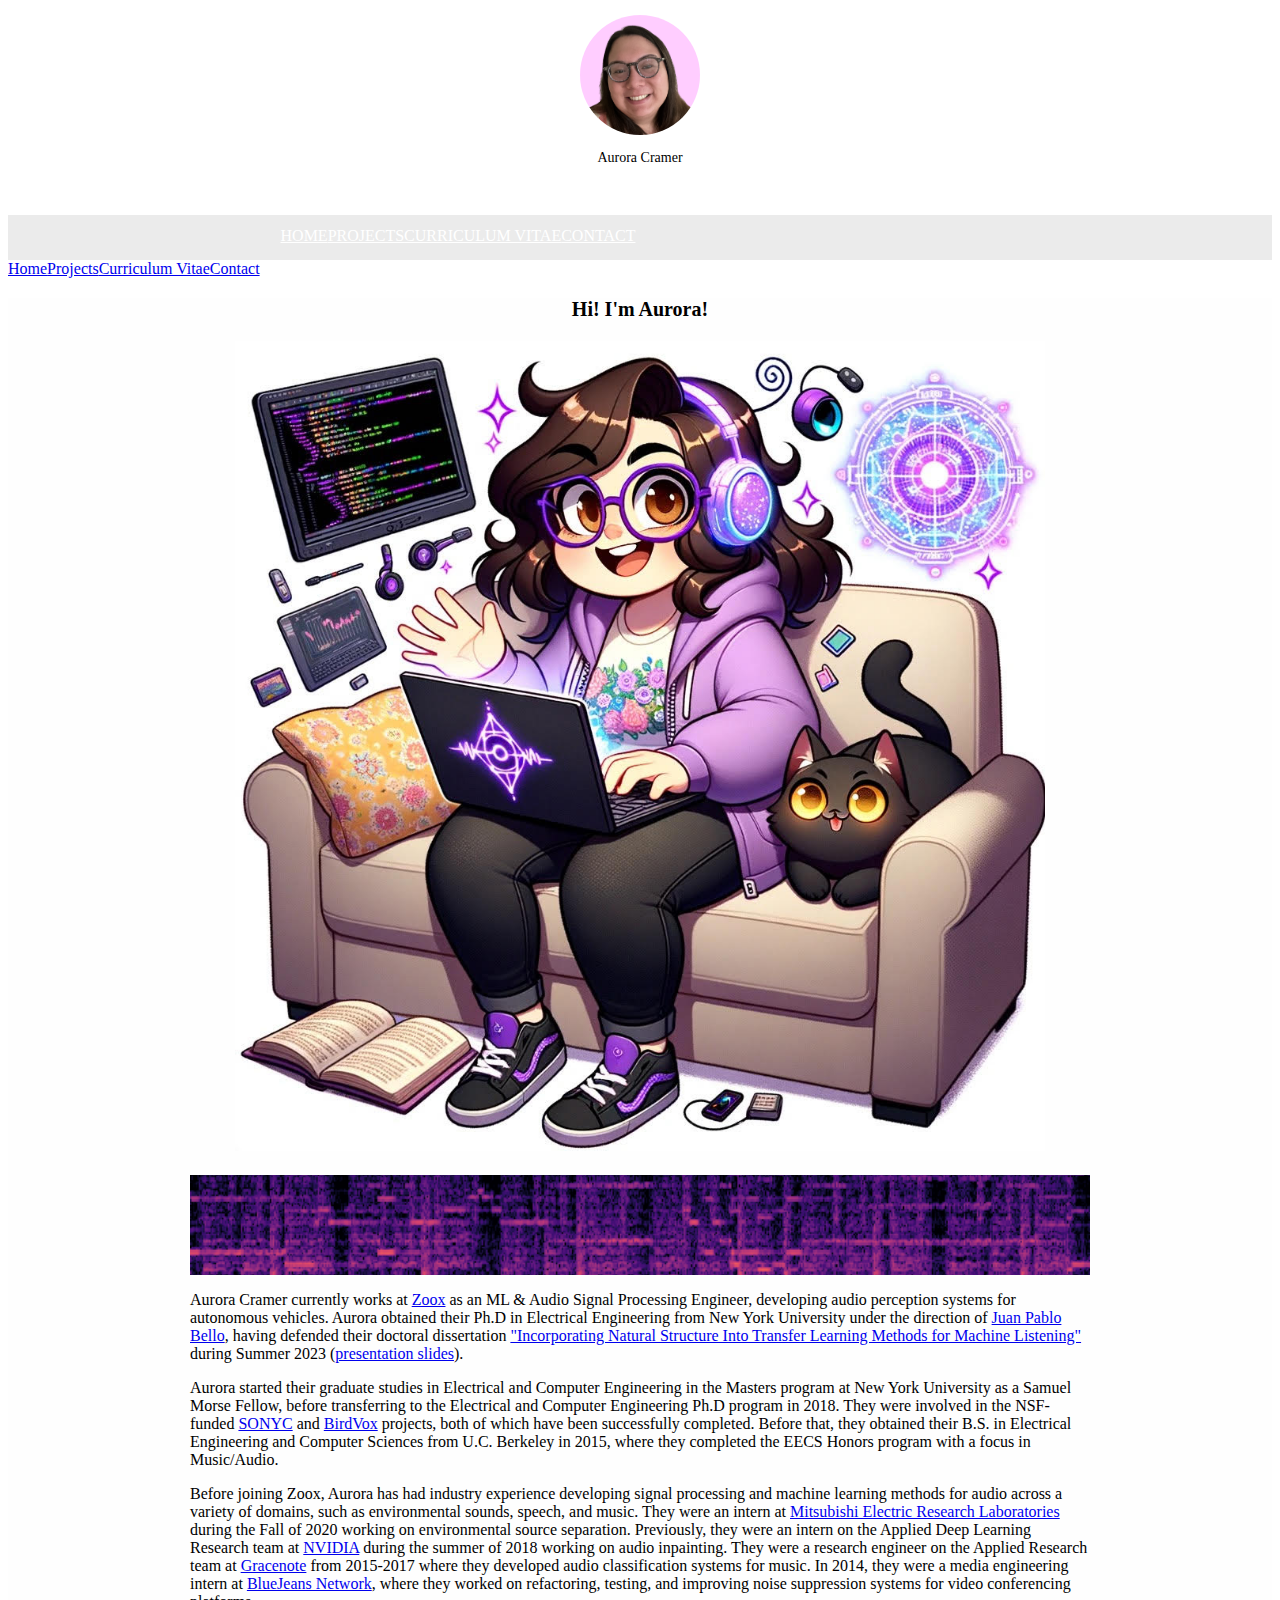
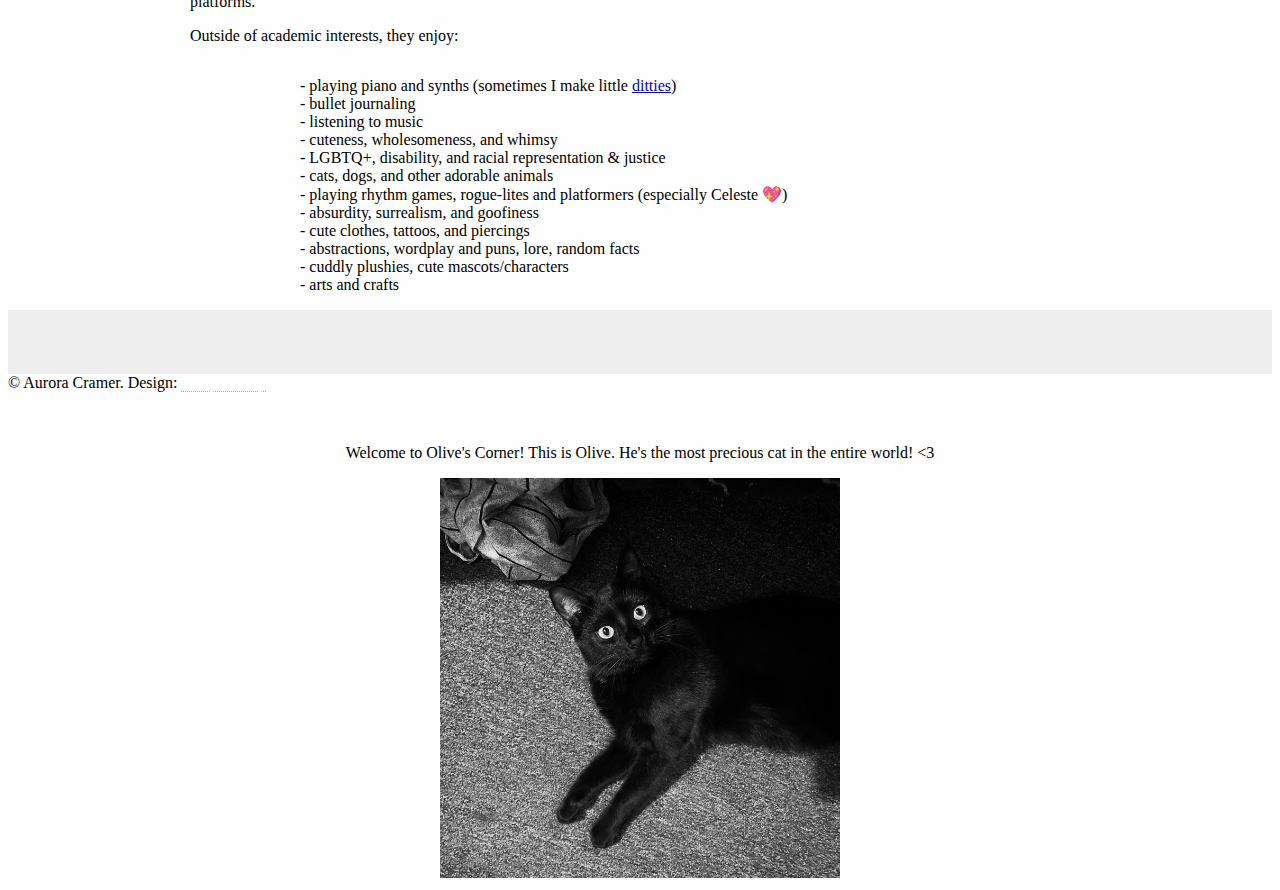
<file: index.html>
<!DOCTYPE html>
<html lang="en-US">
  <head>
    <meta charset="UTF-8">
    <meta http-equiv="X-UA-Compatible" content="IE=edge">
    <meta name="viewport" content="width=device-width, initial-scale=1">
    <title>Aurora Cramer</title>
    <meta name="description" content="Demo of Material design portfolio template by TemplateFlip.com."/>
    <link href="https://fonts.googleapis.com/css?family=Roboto:regular,bold,italic,thin,light,bolditalic,black,medium&amp;amp;lang=en" rel="stylesheet">
    <link href="https://fonts.googleapis.com/icon?family=Material+Icons" rel="stylesheet">
    <link href="https://code.getmdl.io/1.3.0/material.indigo-pink.min.css" rel="stylesheet">
    <link href="styles/main.css" rel="stylesheet">
    <script type="text/javascript" src="scripts/main.js"></script>
  </head>
  <body id="top">
    <div class="mdl-layout mdl-js-layout mdl-layout--fixed-header">
      <header class="mdl-layout__header mdl-layout__header--waterfall site-header">
        <div class="mdl-layout__header-row site-logo-row"><span class="mdl-layout__title">
            <div class="site-logo"></div><span class="site-description">Aurora Cramer</span></span></div>
        <div class="mdl-layout__header-row site-navigation-row mdl-layout--large-screen-only">
          <nav class="mdl-navigation mdl-typography--body-1-force-preferred-font"><a class="mdl-navigation__link" href="index.html">Home</a><a class="mdl-navigation__link" href="projects.html">Projects</a><a class="mdl-navigation__link" href="AuroraCramerCV.pdf">Curriculum Vitae</a><a class="mdl-navigation__link" href="contact.html">Contact</a>
          </nav>
        </div>
      </header>
      <div class="mdl-layout__drawer mdl-layout--small-screen-only">
        <nav class="mdl-navigation mdl-typography--body-1-force-preferred-font"><a class="mdl-navigation__link" href="index.html">Home</a><a class="mdl-navigation__link" href="projects.html">Projects</a><a class="mdl-navigation__link" href="AuroraCramerCV.pdf">Curriculum Vitae</a><a class="mdl-navigation__link" href="contact.html">Contact</a>
        </nav>
      </div>
      <main class="mdl-layout__content">
        <div class="site-content">
          <div class="container"><div class="mdl-grid site-max-width">
    <div class="mdl-cell mdl-cell--12-col mdl-card mdl-shadow--4dp welcome-card portfolio-card">
        <div class="aurora-greeting-div">
            <p class="aurora-greeting-text">Hi! I'm Aurora!</p>
            <img class="aurora-greeting-img" src="img/aurora-greeting.jpg" alt="a DALLE-3 generated image of a research engineer coding on her computer on a couch with her black cat sitting next to her"></img>
        </div>
        <div class="mdl-card__title">
          <h2 class="mdl-card__title-text"></h2>
        </div>
        <div class="mdl-card__supporting-text" id="aurora-main-text">
            <p>Aurora Cramer currently works at <a href="https://www.zoox.com">Zoox</a> as an ML &amp; Audio Signal Processing Engineer, developing audio perception systems for autonomous vehicles. Aurora obtained <span class="pronoun" form="determiner" case="lower"></span> Ph.D in Electrical Engineering from New York University under the direction of <a href="https://wp.nyu.edu/jpbello">Juan Pablo Bello</a>, having defended <span class="pronoun" form="determiner" case="lower"></span> doctoral
            dissertation <a href="https://www.proquest.com/docview/2880654208">"Incorporating Natural Structure Into Transfer Learning Methods for Machine Listening"</a> during Summer 2023 (<a href="AuroraCramer_PhDDefense_Summer2023.pdf">presentation slides</a>).</p>
            <p>Aurora started <span class="pronoun" form="determiner" case="lower"></span> graduate studies in Electrical and Computer Engineering in the Masters program at New York University as a Samuel Morse Fellow, before transferring to the Electrical and Computer Engineering Ph.D program in 2018. <span class="pronoun" form="subject" case="capital" verb="be" verb-tense="past"></span> involved in the NSF-funded <a href="https://wp.nyu.edu/sonyc">SONYC</a> and <a href="https://wp.nyu.edu/birdvox">BirdVox</a> projects, both of which have been successfully completed. Before that, <span class="pronoun" form="subject" case="lower"></span> obtained <span class="pronoun" form="determiner" case="lower"></span> B.S. in Electrical Engineering and Computer Sciences from U.C.  Berkeley in 2015, where <span class="pronoun" form="subject" case="lower"></span> completed the EECS Honors program with a focus in Music/Audio.</p>
            <p>Before joining Zoox, Aurora has had industry experience developing signal processing and machine learning methods for audio across a variety of domains, such as environmental sounds, speech, and music. <span class="pronoun" form="subject" case="capital" verb="be" verb-tense="past"></span> an intern at <a href="https://www.merl.com">Mitsubishi Electric Research Laboratories</a> during the Fall of 2020 working on environmental source separation. Previously, <span class="pronoun" form="subject" case="lower" verb="be" verb-tense="past"></span> an intern on the Applied Deep Learning Research team at <a href="https://www.nvidia.com">NVIDIA</a>
            during the summer of 2018 working on audio inpainting. <span class="pronoun" form="subject" case="capital" verb="be" verb-tense="past"></span> a research engineer on the Applied Research team at <a href="http://www.gracenote.com">Gracenote</a> from 2015-2017 where <span class="pronoun" form="subject" case="lower"></span> developed audio classification systems for music. In 2014, <span class="pronoun" form="subject" case="lower" verb="be" verb-tense="past"></span> a media engineering intern at <a
              href="https://www.bluejeans.com">BlueJeans Network</a>, where <span class="pronoun" form="subject" case="lower"></span> worked on refactoring, testing, and improving noise suppression systems for video conferencing platforms.</p>
          <p>Outside of academic interests, <span class="pronoun" form="subject" case="lower" verb="enjoy" verb-tense="present"></span>:
            <ul>
                <li>- playing piano and synths (sometimes I make little <a href="https://sparklewitch.bandcamp.com/">ditties</a>)</li>
                <li>- bullet journaling</li>
                <li>- listening to music</li>
                <li>- cuteness, wholesomeness, and whimsy</li>
                <li>- LGBTQ+, disability, and racial representation &#38; justice</li>
                <li>- cats, dogs, and other adorable animals</li>
                <li>- playing rhythm games, rogue-lites and platformers (especially Celeste &#128150;)</li>
                <li>- absurdity, surrealism, and goofiness</li>
                <li>- cute clothes, tattoos, and piercings</li>
                <li>- abstractions, wordplay and puns, lore, random facts</li>
                <li>- cuddly plushies, cute mascots/characters</li>
                <li>- arts and crafts</li>
            </ul>
          </p>
        </div>
    </div>
</div>

<div class="homepage-footer">
  <section class="mdl-grid site-max-width">
  </section>
</div></div>
        </div>
        <footer class="mdl-mini-footer">
          <div class="footer-container">
            <div class="mdl-logo">&copy; Aurora Cramer. Design: <a href="https://templateflip.com/" target="_blank">TemplateFlip</a></div>
            <br><br>
            <div style="text-align: center;"><p>Welcome to Olive's Corner! This is Olive. He's the most precious cat in the entire world! <3</p>
                <a href="https://instagram.com/catprinceolive"><img src="img/olive.jpg" alt="Olive, the most precious cat in the entire world" width="400" height="400"></a></div>
          </div>
        </footer>
      </main>
      <script src="https://code.getmdl.io/1.3.0/material.min.js" defer></script>
    </div>

  <script type="text/javascript">
    renderPronouns()
  </script>

  </body>
</html>
</file>
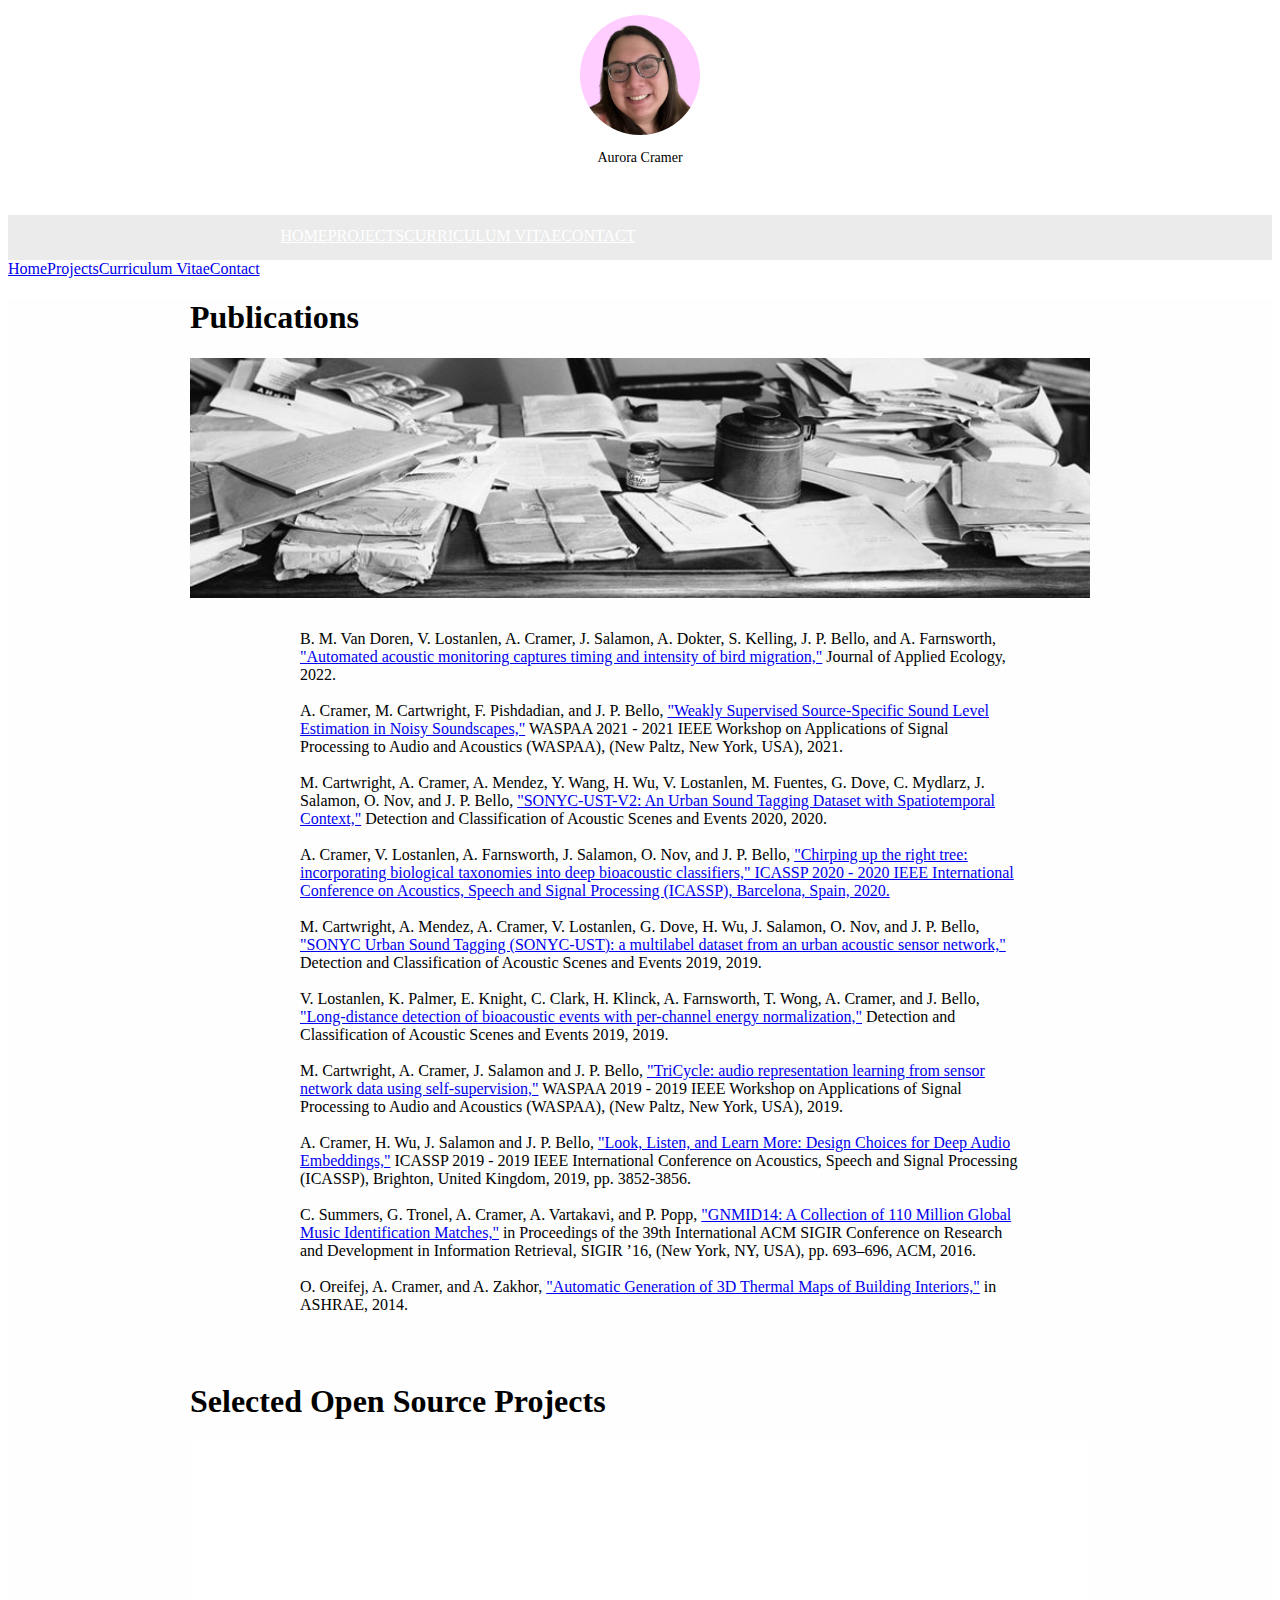
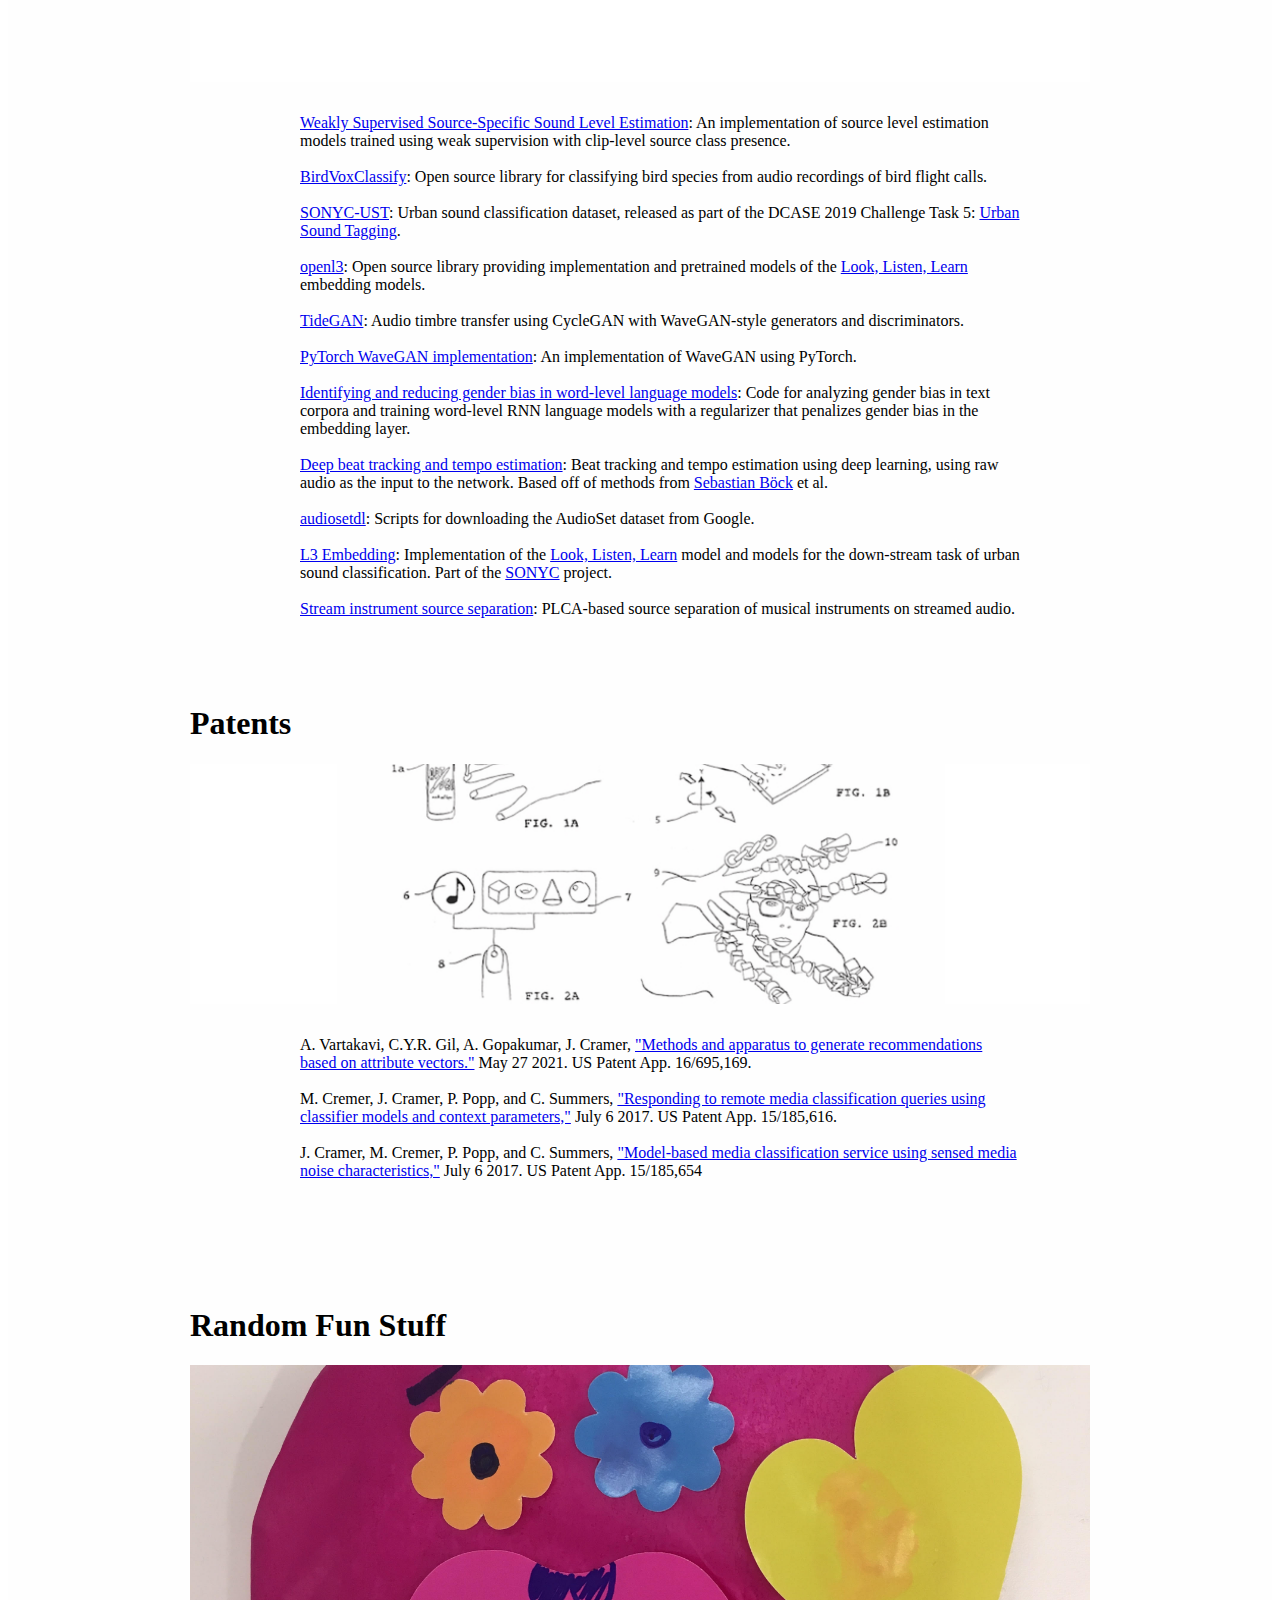
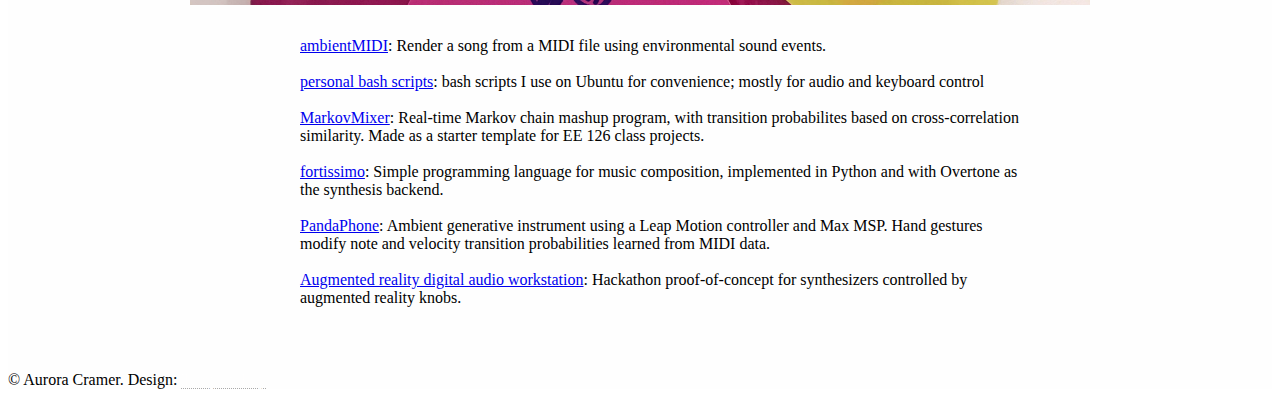
<file: projects.html>
<!DOCTYPE html>
<html lang="en-US">
  <head>
    <meta charset="UTF-8">
    <meta http-equiv="X-UA-Compatible" content="IE=edge">
    <meta name="viewport" content="width=device-width, initial-scale=1">
    <title>Aurora Cramer - Projects</title>
    <meta name="description" content="Demo of Material design portfolio template by TemplateFlip.com."/>
    <link href="https://fonts.googleapis.com/css?family=Roboto:regular,bold,italic,thin,light,bolditalic,black,medium&amp;amp;lang=en" rel="stylesheet">
    <link href="https://fonts.googleapis.com/icon?family=Material+Icons" rel="stylesheet">
    <link href="https://code.getmdl.io/1.3.0/material.indigo-pink.min.css" rel="stylesheet">
    <link href="styles/main.css" rel="stylesheet">
  </head>
  <body id="top">
    <div class="mdl-layout mdl-js-layout mdl-layout--fixed-header">
      <header class="mdl-layout__header mdl-layout__header--waterfall site-header">
        <div class="mdl-layout__header-row site-logo-row"><span class="mdl-layout__title">
            <div class="site-logo"></div><span class="site-description">Aurora Cramer</span></span></div>
        <div class="mdl-layout__header-row site-navigation-row mdl-layout--large-screen-only">
          <nav class="mdl-navigation mdl-typography--body-1-force-preferred-font"><a class="mdl-navigation__link" href="index.html">Home</a><a class="mdl-navigation__link" href="projects.html">Projects</a><a class="mdl-navigation__link" href="AuroraCramerCV.pdf">Curriculum Vitae</a><a class="mdl-navigation__link" href="contact.html">Contact</a>
          </nav>
        </div>
      </header>
      <div class="mdl-layout__drawer mdl-layout--small-screen-only">
        <nav class="mdl-navigation mdl-typography--body-1-force-preferred-font"><a class="mdl-navigation__link" href="index.html">Home</a><a class="mdl-navigation__link" href="projects.html">Projects</a><a class="mdl-navigation__link" href="AuroraCramerCV.pdf">Curriculum Vitae</a><a class="mdl-navigation__link" href="contact.html">Contact</a>
        </nav>
      </div>
      <main class="mdl-layout__content">
        <div class="site-content">
          <div class="mdl-grid site-max-width">
            <div class="mdl-cell mdl-cell--12-col mdl-card mdl-shadow--4dp page-content">
              <div class="mdl-card__title">
                <h1 class="mdl-card__title-text">Publications</h1>
              </div>
              <div class="mdl-card__media" style="background-image: url(img/papers.jpg);"></div>
                <ul>
                    <li>B. M. Van Doren, V. Lostanlen, A. Cramer, J. Salamon, A. Dokter, S. Kelling, J. P. Bello, and A. Farnsworth, <a href="https://besjournals.onlinelibrary.wiley.com/doi/abs/10.1111/1365-2664.14342">"Automated acoustic monitoring captures timing and intensity of bird migration,"</a> Journal of Applied Ecology, 2022.</li>
                    <br />
                    <li>A. Cramer, M. Cartwright, F. Pishdadian, and J. P. Bello, <a href="https://arxiv.org/abs/2105.02911">"Weakly Supervised Source-Specific Sound Level Estimation in Noisy Soundscapes,"</a> WASPAA 2021 - 2021 IEEE Workshop on Applications of Signal Processing to Audio and Acoustics (WASPAA), (New Paltz, New York, USA), 2021.</li>
                    <br />
                    <li>M. Cartwright, A. Cramer, A. Mendez, Y. Wang, H. Wu, V. Lostanlen, M. Fuentes, G. Dove, C. Mydlarz, J. Salamon, O. Nov, and J. P. Bello, <a href="https://dcase.community/documents/workshop2020/proceedings/DCASE2020Workshop_Cartwright_68.pdf">"SONYC-UST-V2: An Urban Sound Tagging Dataset with Spatiotemporal Context,"</a> Detection and Classification of Acoustic Scenes and Events 2020, 2020.</li>
                    <br />
                    <li>A. Cramer, V. Lostanlen, A. Farnsworth, J. Salamon, O. Nov, and J. P. Bello, <a href="http://www.justinsalamon.com/uploads/4/3/9/4/4394963/cramer_taxonet_icassp_2020.pdf">"Chirping up the right tree: incorporating biological taxonomies into deep bioacoustic classifiers," ICASSP 2020 - 2020 IEEE International Conference on Acoustics, Speech and Signal Processing (ICASSP), Barcelona, Spain, 2020.</a></li>
                    <br />
                    <li>M. Cartwright, A. Mendez, A. Cramer, V. Lostanlen, G. Dove, H. Wu, J. Salamon, O. Nov, and J. P. Bello, <a href="https://www.justinsalamon.com/uploads/4/3/9/4/4394963/dcase2019workshop_cartwright_4.pdf">"SONYC Urban Sound Tagging (SONYC-UST): a multilabel dataset from an urban acoustic sensor network,"</a> Detection and Classification of Acoustic Scenes and Events 2019, 2019.</li>
                    <br />
                    <li>V. Lostanlen, K. Palmer, E. Knight, C. Clark, H. Klinck, A. Farnsworth, T. Wong, A. Cramer, and J. Bello, <a href="http://dcase.community/documents/workshop2019/proceedings/DCASE2019Workshop_Lostanlen_60.pdf">"Long-distance detection of bioacoustic events with per-channel energy normalization,"</a> Detection and Classification of Acoustic Scenes and Events 2019, 2019.</li>
                    <br />
                    <li>M. Cartwright, A. Cramer, J. Salamon and J. P. Bello, <a href="https://markcartwright.com/files/cartwright2019tricycle.pdf">"TriCycle: audio representation learning from sensor network data using self-supervision,"</a> WASPAA 2019 - 2019 IEEE Workshop on Applications of Signal Processing to Audio and Acoustics (WASPAA), (New Paltz, New York, USA), 2019.</li>
                    <br />
                    <li>A. Cramer, H. Wu, J. Salamon and J. P. Bello, <a href="http://www.justinsalamon.com/uploads/4/3/9/4/4394963/cramer_looklistenlearnmore_icassp_2019.pdf">"Look, Listen, and Learn More: Design Choices for Deep Audio Embeddings,"</a> ICASSP 2019 - 2019 IEEE International Conference on Acoustics, Speech and Signal Processing (ICASSP), Brighton, United Kingdom, 2019, pp. 3852-3856.</li>
                    <br />
                    <li>C. Summers, G. Tronel, A. Cramer, A. Vartakavi, and P. Popp, <a href="https://dl.acm.org/citation.cfm?id=2914679">"GNMID14: A Collection of 110 Million Global Music Identification Matches,"</a> in Proceedings of the 39th International ACM SIGIR Conference on Research and Development in Information Retrieval, SIGIR ’16, (New York, NY, USA), pp. 693–696, ACM, 2016.</li>
                    <br />
                    <li>O. Oreifej, A. Cramer, and A. Zakhor, <a href="https://pdfs.semanticscholar.org/c59f/40587d27fc71cf78264c36b866058d958539.pdf">"Automatic Generation of 3D Thermal Maps of Building Interiors,"</a> in ASHRAE, 2014.</li>
                </ul>

            </div>
          </div>
        </div>
        <div class="site-content">
          <div class="mdl-grid site-max-width">
            <div class="mdl-cell mdl-cell--12-col mdl-card mdl-shadow--4dp page-content">
              <div class="mdl-card__title">
                <h1 class="mdl-card__title-text">Selected Open Source Projects</h1>
              </div>
              <div class="mdl-card__media" style="background-image: url(https://imgs.xkcd.com/comics/bad_code.png); background-size: auto 100%;"></div>
                <ul>
                    <li><a href="https://github.com/sonyc-project/weakly-supervised-sssle">Weakly Supervised Source-Specific Sound Level Estimation</a>: An implementation of source level estimation models trained using weak supervision with clip-level source class presence.</li>
                    <br />
                    <li><a href="https://github.com/BirdVox/birdvoxclassify">BirdVoxClassify</a>: Open source library for classifying bird species from audio recordings of bird flight calls.</li>
                    <br />
                    <li><a href="https://zenodo.org/record/2590742">SONYC-UST</a>: Urban sound classification dataset, released as part of the DCASE 2019 Challenge Task 5: <a href="http://dcase.community/challenge2019/task-urban-sound-tagging">Urban Sound Tagging</a>.</li>
                    <br />
                    <li><a href="https://github.com/marl/openl3">openl3</a>: Open source library providing implementation and pretrained models of the <a href="https://arxiv.org/pdf/1705.08168.pdf">Look, Listen, Learn</a> embedding models.</li>
                    <br />
                    <li><a href="https://github.com/auroracramer/tidegan">TideGAN</a>: Audio timbre transfer using CycleGAN with WaveGAN-style generators and discriminators.</li>
                    <br />
                    <li><a href="https://github.com/auroracramer/wavegan">PyTorch WaveGAN implementation</a>: An implementation of WaveGAN using PyTorch.</li>
                    <br />
                    <li><a href="https://github.com/auroracramer/language-model-bias">Identifying and reducing gender bias in word-level language models</a>: Code for analyzing gender bias in text corpora and training word-level RNN language models with a regularizer that penalizes gender bias in the embedding layer.</li>
                    <br />
                    <li><a href="https://github.com/lewj85/TempoEstimation">Deep beat tracking and tempo estimation</a>: Beat tracking and tempo estimation using deep learning, using raw audio as the input to the network. Based off of methods from <a href="https://scholar.google.at/citations?user=u--KNeYAAAAJ">Sebastian Böck</a> et al.</li>
                    <br />
                    <li><a href="https://github.com/marl/audiosetdl">audiosetdl</a>: Scripts for downloading the AudioSet dataset from Google.</li>
                    <br />
                    <li><a href="https://github.com/marl/l3embedding">L3 Embedding</a>: Implementation of the <a href="https://arxiv.org/pdf/1705.08168.pdf">Look, Listen, Learn</a> model and models for the down-stream task of urban sound classification. Part of the <a href="https://wp.nyu.edu/sonyc">SONYC</a> project.</li>
                    <br />
                    <li><a href="https://github.com/auroracramer/streaminstrumentseparation">Stream instrument source separation</a>: PLCA-based source separation of musical instruments on streamed audio.</li>
                    <br />
                </ul>
            </div>
          </div>
        </div>
        <div class="site-content">
          <div class="mdl-grid site-max-width">
            <div class="mdl-cell mdl-cell--12-col mdl-card mdl-shadow--4dp page-content">
              <div class="mdl-card__title">
                <h1 class="mdl-card__title-text">Patents</h1>
              </div>
              <div class="mdl-card__media" style="background-image: url(img/patents.png); background-size: cover; "></div>
                <ul>
                    <li>A. Vartakavi, C.Y.R. Gil, A. Gopakumar, J. Cramer, <a href="https://patents.google.com/patent/US20210157835A1">"Methods and apparatus to generate recommendations based on attribute vectors."</a> May 27 2021. US Patent App. 16/695,169.</li>
                    <br />
                    <li>M. Cremer, J. Cramer, P. Popp, and C. Summers, <a href="https://patents.google.com/patent/US20170193362A1">"Responding to remote media classification queries using classifier models and context parameters,"</a> July 6 2017. US Patent App. 15/185,616.</li>
                    <br />
                    <li>J. Cramer, M. Cremer, P. Popp, and C. Summers, <a href="https://patents.google.com/patent/US20170193097A1">"Model-based media classification service using sensed media noise characteristics,"</a> July 6 2017. US Patent App. 15/185,654</li>
                </ul>
            </div>
          </div>
        </div>
        <div class="site-content">
          <div class="mdl-grid site-max-width">
            <div class="mdl-cell mdl-cell--12-col mdl-card mdl-shadow--4dp page-content">
              <div class="mdl-card__title">
                <h1 class="mdl-card__title-text">Random Fun Stuff</h1>
              </div>
              <div class="mdl-card__media" style="background-image: url(img/friend.jpg); background-size: cover; "></div>
                <ul>
                    <li><a href="https://github.com/auroracramer/ambientmidi">ambientMIDI</a>: Render a song from a MIDI file using environmental sound events.</li>
                    <br />
                    <li><a href="https://gist.github.com/auroracramer">personal bash scripts</a>: bash scripts I use on Ubuntu for convenience; mostly for audio and keyboard control</li>
                    <br />
                    <li><a href="https://github.com/auroracramer/markovmixer">MarkovMixer</a>: Real-time Markov chain mashup program, with transition probabilites based on cross-correlation similarity. Made as a starter template for EE 126 class projects.</li>
                    <br />
                    <li><a href="https://github.com/auroracramer/fortissimo">fortissimo</a>: Simple programming language for music composition, implemented in Python and with Overtone as the synthesis backend.</li>
                    <br />
                    <li><a href="https://github.com/auroracramer/pandaphone">PandaPhone</a>: Ambient generative instrument using a Leap Motion controller and Max MSP. Hand gestures modify note and velocity transition probabilities learned from MIDI data.</li>
                    <br />
                    <li><a href="https://github.com/auroracramer/ardaw">Augmented reality digital audio workstation</a>: Hackathon proof-of-concept for synthesizers controlled by augmented reality knobs.</li>
                </ul>
            </div>
          </div>
        </div>
        <footer class="mdl-mini-footer">
          <div class="footer-container">
            <div class="mdl-logo">&copy; Aurora Cramer. Design: <a href="https://templateflip.com/" target="_blank">TemplateFlip</a></div>
          </div>
        </footer>
      </main>
      <script src="https://code.getmdl.io/1.3.0/material.min.js" defer></script>
    </div>
  </body>
</html>
</file>
<file: styles/main.css>
img {
  max-width: 100%;
}

.site-header {
  position: relative;
}

.site-header .mdl-layout__header-row {
  padding: 0;
  -ms-flex-pack: center;
  justify-content: center;
}

.site-description {
  display: block;
  font-size: 14px;
  text-align: center;
  font-weight: 400;
  margin-bottom: 10px;
}

.aurora-greeting-div {
  margin-top: 1em;
  margin-bottom: 1em;
  text-align: center;
  display: block;
}

.aurora-greeting-text {
  text-align: center;
  font-weight: 700;
  font-size: 20px;
}

.aurora-greeting-img {
  max-width: 90%;
  margin-left: 1em;
  margin-right: 1em;
}

#aurora-main-text {
  margin: auto;
}

.is-compact .mdl-layout__title span {
  display: none;
}

.site-logo-row {
  min-height: 200px;
}

.is-compact .site-logo-row {
  min-height: auto;
}

.site-logo {
  border-radius: 50%;
  background: url(../img/selfie.png) 50% no-repeat;
  background-size: cover;
  height: 120px;
  width: 120px;
  margin: 15px auto;
}

.is-compact .site-logo {
  height: 50px;
  width: 50px;
  margin: 7px auto;
}

.site-navigation-row {
  background-color: rgba(0, 0, 0, 0.08);
  text-transform: uppercase;
  height: 45px;
}

.site-navigation-row .mdl-navigation {
  text-align: center;
  max-width: 900px;
  width: 100%;
}

.site-navigation-row .mdl-navigation__link {
  -ms-flex: 1;
  flex: 1;
  line-height: 42px;
  color: #fff;
}

.site-navigation-row .is-active {
  position: relative;
  font-weight: bold;
  opacity: 1;
}

.site-navigation-row .mdl-navigation__link:hover {
  opacity: 1;
}

.mdl-layout__header .mdl-layout__drawer-button {
  color: #fff;
}

.mdl-layout__content {
  background-color: #fefefe;
}

.site-content {
  margin: 1em auto;
  min-height: 580px;
}

.page-content {
  padding-bottom: 2em;
}

.site-max-width {
  max-width: 900px;
  margin: auto;
}

.site-copy {
  max-width: 700px;
}

.welcome-card > .mdl-card__title {
  color: #fff;
  height: 100px;
  background: url("../img/spectrogram.png") center/cover;
}

.event-card {
  background: #673DB4;
}

.event-card .mdl-card__actions {
  border-color: rgba(255, 255, 255, 0.2);
}

.event-card .mdl-card__title {
  -ms-flex-align: start;
      align-items: flex-start;
}

.event-card .mdl-card__title > h4 {
  margin-top: 0;
}

.event-card .mdl-card__actions {
  display: -ms-flexbox;
  display: flex;
  box-sizing: border-box;
  -ms-flex-align: center;
      align-items: center;
}

.event-card .mdl-card__actions > .material-icons {
  padding-right: 10px;
}

.event-card .mdl-card__title,
.event-card .mdl-card__actions,
.event-card .mdl-card__actions > .mdl-button {
  color: #fff;
}

.section__play-btn {
  display: -ms-flexbox;
  display: flex;
  -ms-flex-align: center;
  align-items: center;
  -ms-flex-pack: center;
  justify-content: center;
  min-height: 150px;
}

.section__play-btn .material-icons {
  font-size: 3rem;
}

.section--center {
  margin: 0 auto 2rem;
}

.homepage-portfolio .mdl-button {
  margin: 0 auto;
}

.homepage-footer {
  background: #eee;
  margin-bottom: -1em;
  padding: 2rem 0;
}

.portfolio-card .mdl-card__title {
  padding-bottom: 0;
}

img.article-image {
  width: 100%;
  height: 260px;
  background-position: center center;
  background-repeat: no-repeat;
}

.demo-card-image.mdl-card {
  width: 192px;
  height: 192px;
}

.mdl-card__media {
  width: 100%;
  height: 15em;
  background-size: 100%;
  background-color: white;
  background-position: center center;
  background-repeat: no-repeat;
  border: none;
  margin: auto;
}



.demo-card-image > .mdl-card__actions {
  height: 52px;
  padding: 16px;
  background: rgba(0, 0, 0, 0.3);
}

.demo-card-image__filename {
  color: #fff;
  font-size: 14px;
  font-weight: 500;
}

.form-contact .mdl-textfield {
  width: 100%;
}

#contact-button {
  position: fixed;
  display: block;
  right: 0;
  bottom: 0;
  margin-right: 40px;
  margin-bottom: 40px;
  z-index: 900;
}

footer .mdl-logo a {
  color: #fff;
  text-decoration: none;
  border-bottom: 1px dotted #aaa;
}

.footer-container {
  margin: 0 auto;
}

.icon-align {
   vertical-align: text-bottom;
}


ul {
    list-style-type: none;
    margin-top: 2em;
    margin-bottom: 1em;
    margin-left: auto;
    margin-right: auto;
    max-width: 80%;
}
</file>
